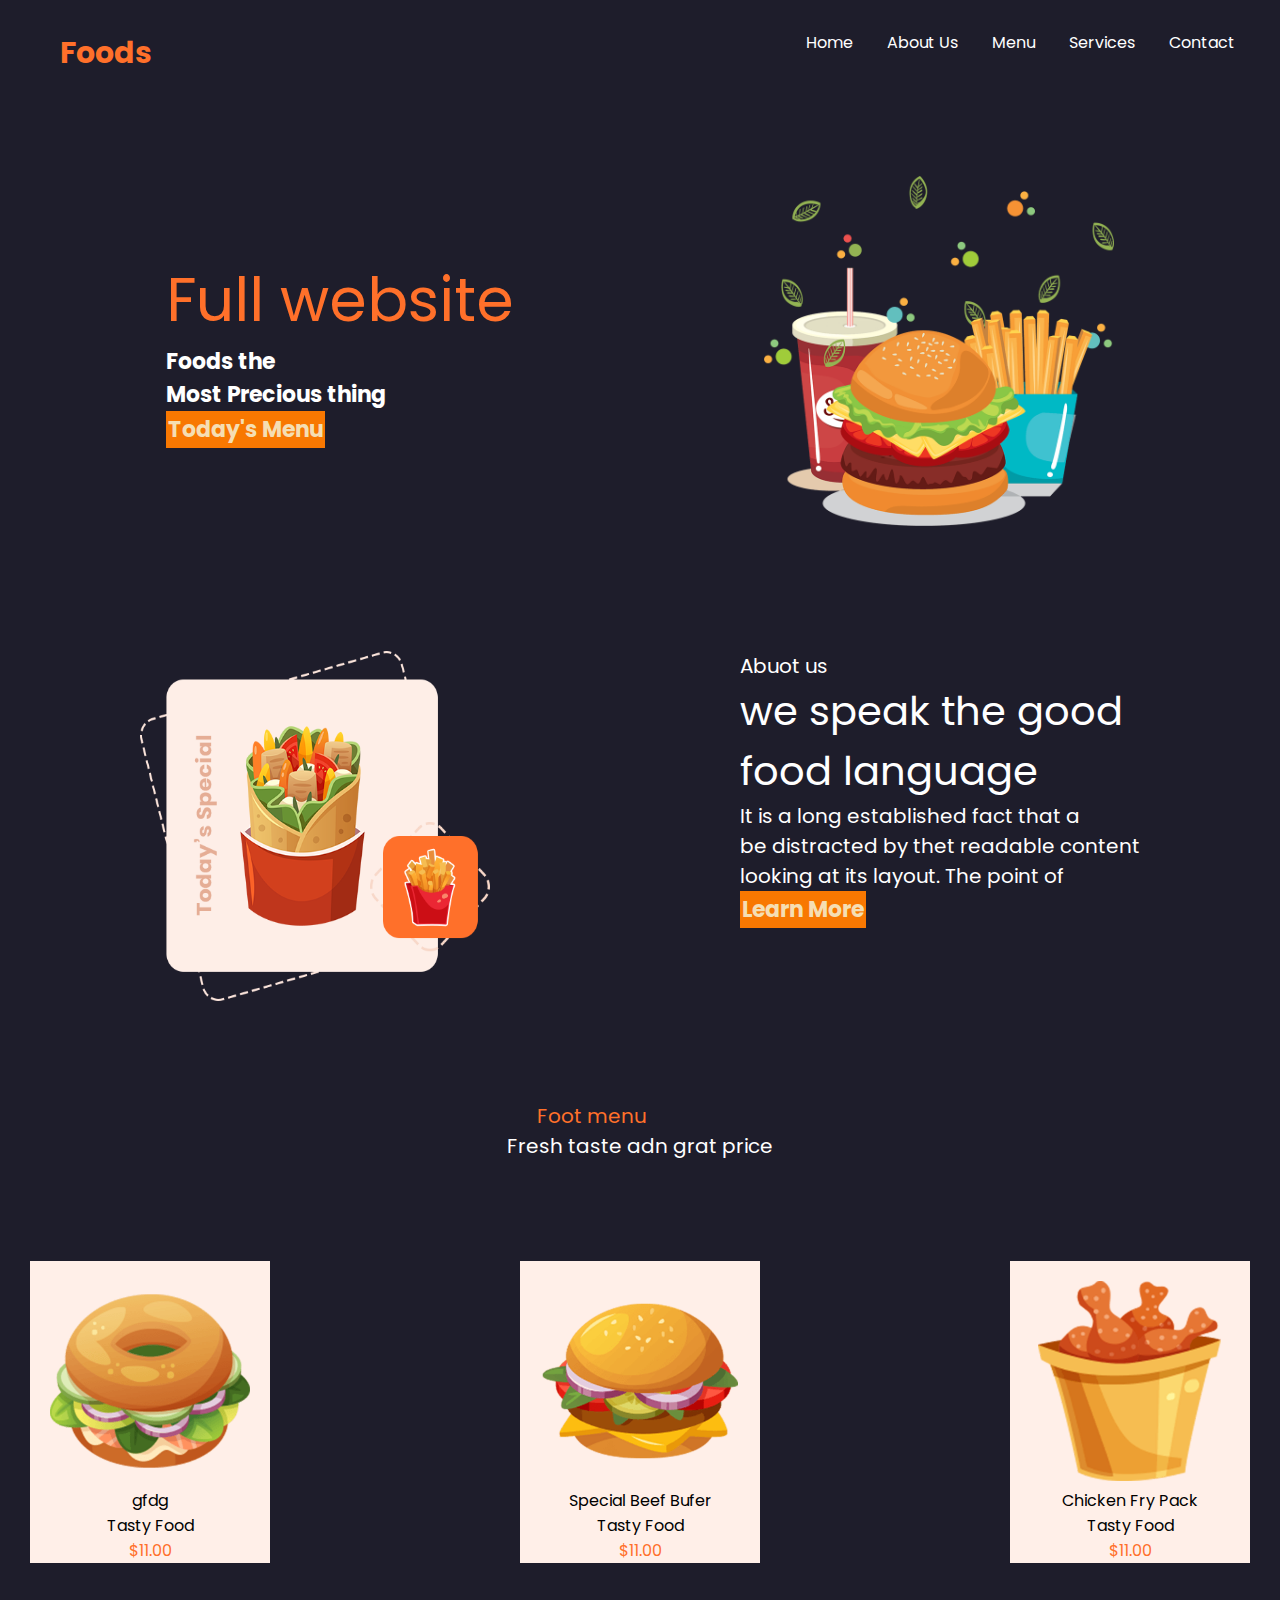
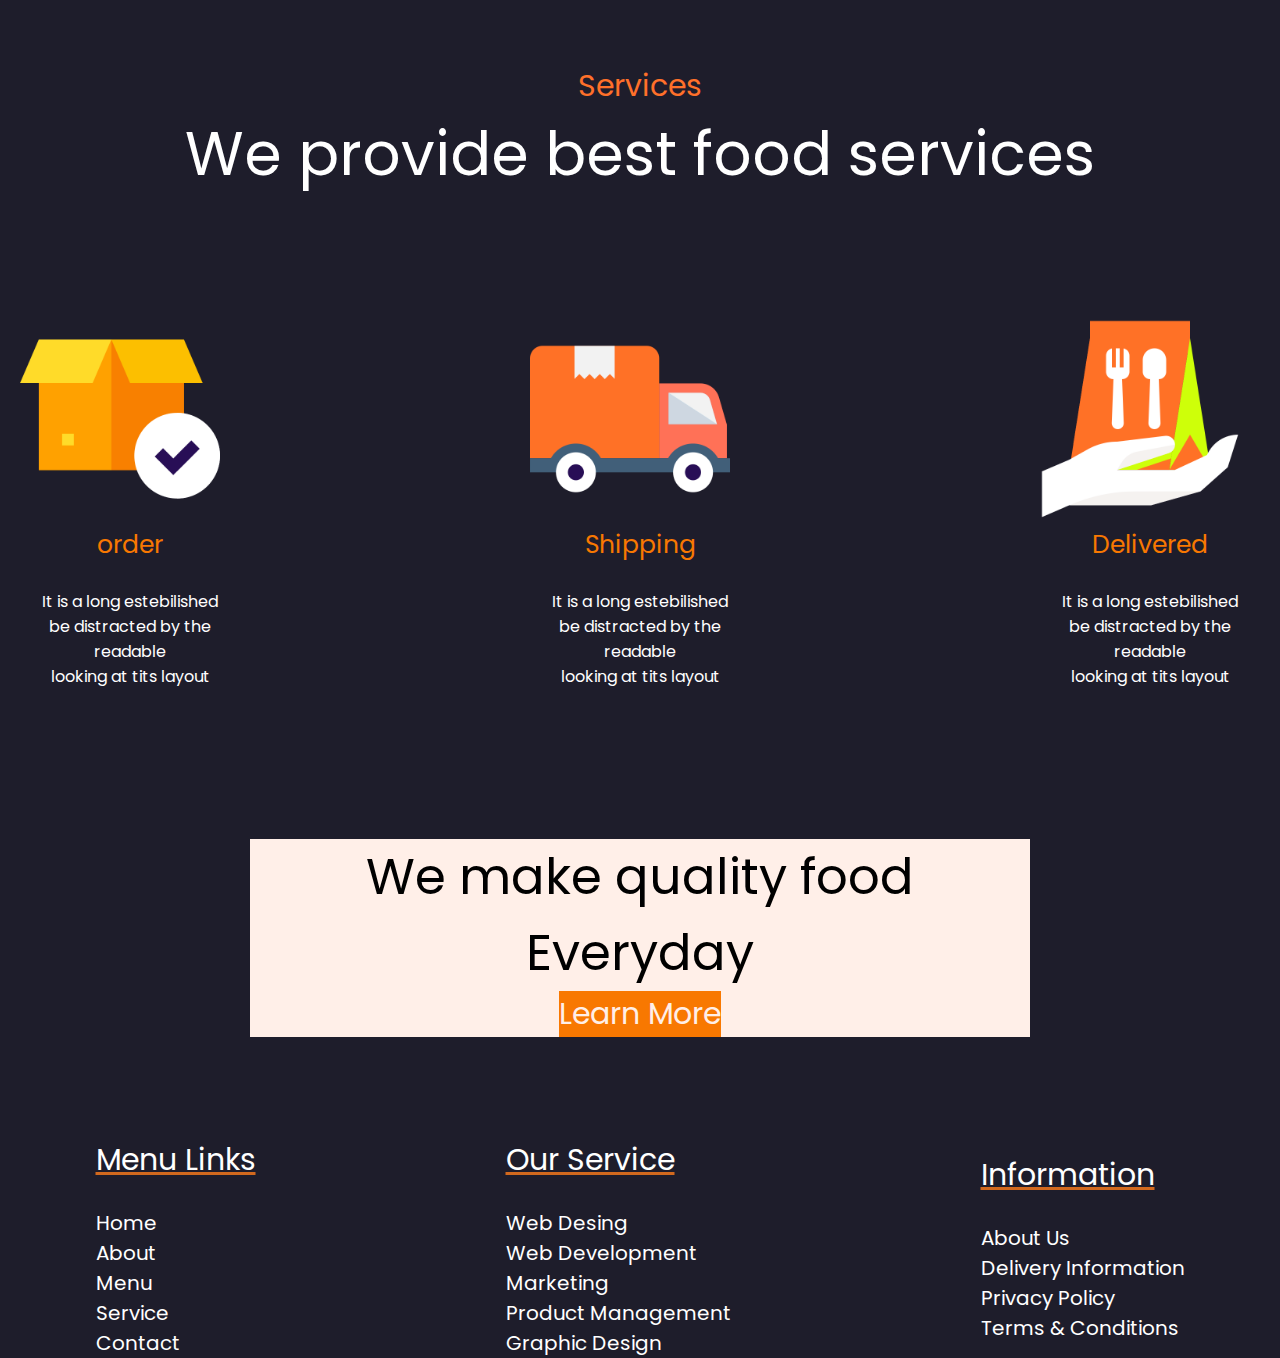
<file: index.html>
<!DOCTYPE html>
<html lang="en">
<head>
    <meta charset="UTF-8">
    <meta name="viewport" content="width=device-width, initial-scale=1.0">
    <link rel="stylesheet" href="css/style.css">
    <link rel="shortcut icon" href="images/burger-solid.svg" type="image/x-icon">
    <title>Document</title>
</head>
<body>
    <section class="navbar ">
        <h4 class="titulo1">Foods</h4>
        <ul>
            <li>
                <a href="">Home</a>
                <a href="#about">About Us</a>
                <a href="#menu">Menu</a>
                <a href="">Services</a>
                <a href="">Contact</a>
            </li>
        </ul>
    </section>
    <section class="content home">
       <div>
        <a class="titulo-home">Full website</a>
        <br>
        <a class="texto-home">Foods the</a><br>
        <a class="texto-home">Most Precious thing</a>
        <br>
        <button class="texto-home button1">Today's Menu</button>
        </div>
    <img class="imagen-home" src="images/home.png" alt="imagen home">
    </section>
    <br>
    <section id ="about" class="content about">
        <img class="imagen-about" src="images/about.png" alt="imagen home">
        <div class="texto-about" >
            <a >Abuot us</a>
            <br>
            <a class="subtitulo2">we speak the good </a>
            <br>
            <a class="subtitulo2">food language</a>
            <br>
            <a class="texto-about">It is a long established fact that a</a>
            <br>
            <a class="texto-about">be distracted by thet readable content</a>
            <br>
            <a class="texto-about">looking at its layout. The point of </a>
            <br>
            <button class="texto-home button1">Learn More</button>
        </div>
    </section>
    <section id="menu" class="content menu">
        <div class="menut">
            <a class="titulo3">Foot menu</a>
            <p></p>
            <a class="texto4">Fresh taste adn grat price</a>
        </div>
    </section>
        <div class="img1">
            <div  class="menus">
                <img class="imagen-menu" src="images/food1.png" alt="food1">
                <a  class="texto5"> gfdg</a>
                <a  class="texto5"> Tasty Food</a>
                <a class="texto6"> $11.00</a>
            </div>
            <div  class="menus">
                <img class="imagen-menu" src="images/food2.png" alt="food2">
                <a  class="texto5"> Special Beef Bufer</a>
                <a  class="texto5"> Tasty Food</a>
                <a class="texto6"> $11.00</a>
            </div>
            <div  class="menus">
                <img class="imagen-menu" src="images/food3.png" alt="food3">
                <a  class="texto5"> Chicken Fry Pack</a>
                <a  class="texto5"> Tasty Food</a>
                <a class="texto6"> $11.00</a>
            </div>
        </div>
    </section> 
    <div >
        <a class="titulomenu">Services</a>
        <a class="textomenu">We provide best food services</a>
   </div>
    <section id="services" class="content services">
       <div  class="conten-services">
                <img class="imagen-services" src="images/s1.png" alt="food1">
                <a  class="subtiulo-services titulo-service"> order</a>
                <div class="texto-services">
                    <br>
                    <a class="services-text">It is a long estebilished</a>
                    <a class="services-text">be distracted by the readable</a>
                    <a class="services-text">looking at tits layout</a>
                </div>
            </div>
            </div>
            <div  class="conten-services">
                <img class="imagen-services" src="images/s2.png" alt="food2">
                <a  class="subtiulo-services titulo-service"> Shipping</a>
                <div class="texto-services">
                    <br>
                    <a class="services-text">It is a long estebilished</a>
                    <a class="services-text">be distracted by the readable</a>
                    <a class="services-text">looking at tits layout</a>
                </div>
            </div>
            </div>
            <div  class="conten-services">
                <img class="imagen-services" src="images/s3.png" alt="food3">
                <a  class="subtiulo-services titulo-service"> Delivered </a>
                <div class="texto-services">
                    <br>
                    <p class="services-text">It is a long estebilished</p>
                    <p class="services-text">be distracted by the readable</p>
                    <p class="services-text">looking at tits layout</p>
                </div>
            </div>
    </section>
    <br>
    <br>
    <section class="everyday">
            <div class="info">
                <a class="info-container">We make quality food</a>
                <a class="info-container">Everyday</a>
                <button class="button-info">Learn More</button>
        </div>
    </section>
    <section id="contact" class="content contact">
        <div class="contac-1">
            <p class="titulo-conact">Menu Links</p>
            <br>
            <p class="texto-contact">Home</p>
            <p class="texto-contact">About</p>
            <p class="texto-contact">Menu</p>
            <p class="texto-contact">Service</p>
            <p class="texto-contact">Contact</p>
        </div>
        <div class="contac-1">
            <p class="titulo-conact">Our Service</p>
            <br>
            <p class="texto-contact">Web Desing</p>
            <p class="texto-contact">Web Development</p>
            <p class="texto-contact">Marketing</p>
            <p class="texto-contact">Product Management</p>
            <p class="texto-contact">Graphic Design</p>
        </div>
        <div class="contac-1">
            <p class="titulo-conact">Information</p>
            <br>
            <p class="texto-contact">About Us</p>
            <p class="texto-contact">Delivery Information</p>
            <p class="texto-contact">Privacy Policy</p>
            <p class="texto-contact">Terms & Conditions</p>
        </div>
    </section>
</body>
</html>
</file>
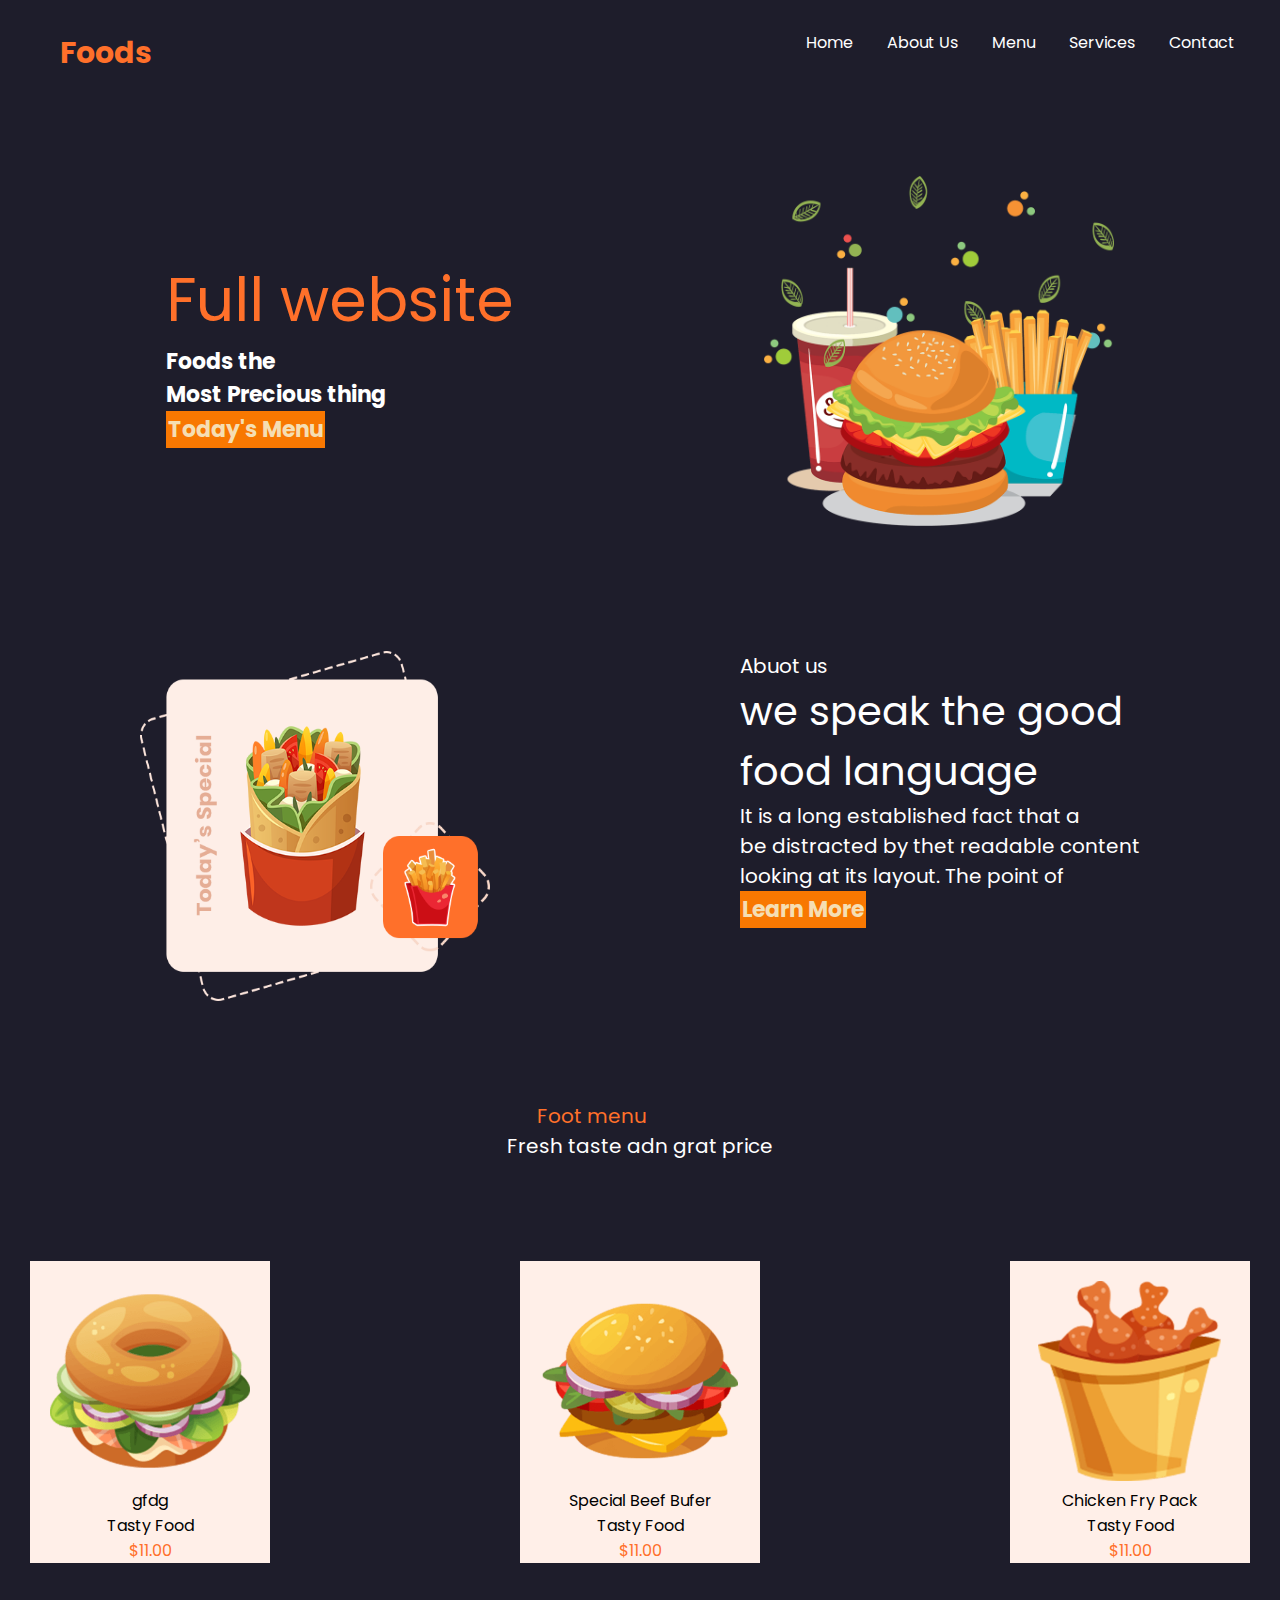
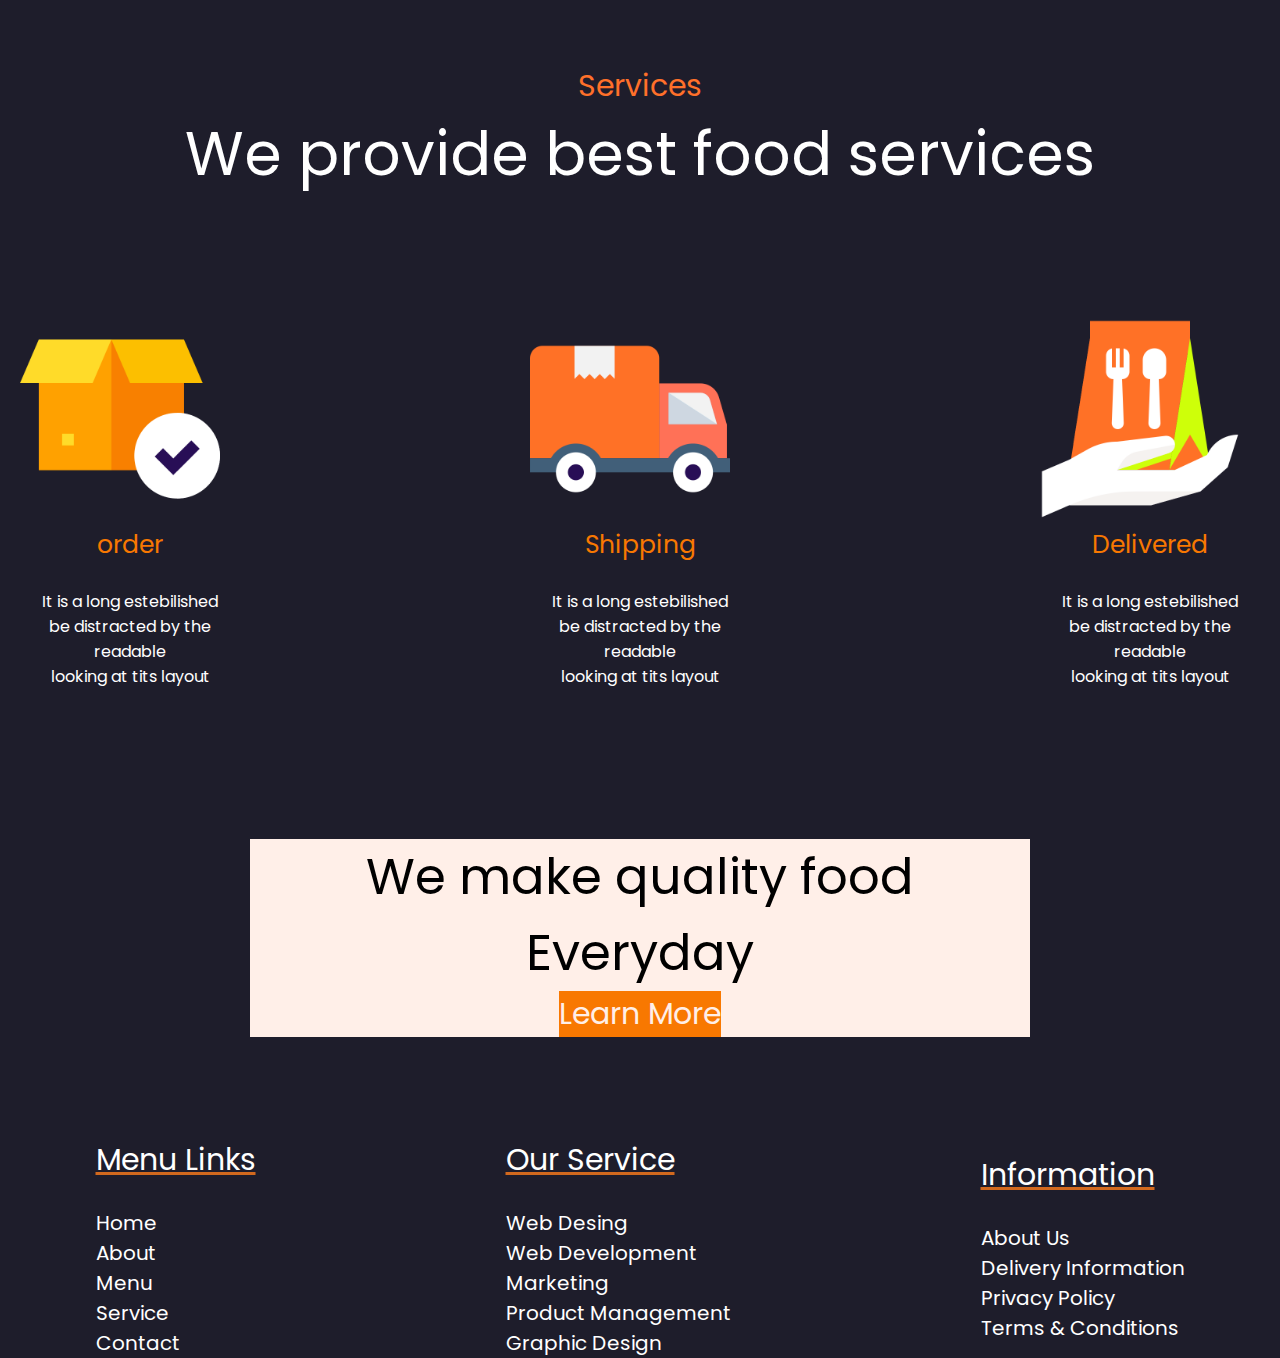
<file: main.html>
<!DOCTYPE html>
<html lang="en">
<head>
    <meta charset="UTF-8">
    <meta name="viewport" content="width=device-width, initial-scale=1.0">
    <link rel="stylesheet" href="css/style.css">
    <link rel="shortcut icon" href="images/burger-solid.svg" type="image/x-icon">
    <title>Document</title>
</head>
<body>
    <section class="navbar ">
        <h4 class="titulo1">Foods</h4>
        <ul>
            <li>
                <a href="">Home</a>
                <a href="#about">About Us</a>
                <a href="#menu">Menu</a>
                <a href="">Services</a>
                <a href="">Contact</a>
            </li>
        </ul>
    </section>
    <section class="content home">
       <div>
        <a class="titulo-home">Full website</a>
        <br>
        <a class="texto-home">Foods the</a><br>
        <a class="texto-home">Most Precious thing</a>
        <br>
        <button class="texto-home button1">Today's Menu</button>
        </div>
    <img class="imagen-home" src="images/home.png" alt="imagen home">
    </section>
    <br>
    <section id ="about" class="content about">
        <img class="imagen-about" src="images/about.png" alt="imagen home">
        <div class="texto-about" >
            <a >Abuot us</a>
            <br>
            <a class="subtitulo2">we speak the good </a>
            <br>
            <a class="subtitulo2">food language</a>
            <br>
            <a class="texto-about">It is a long established fact that a</a>
            <br>
            <a class="texto-about">be distracted by thet readable content</a>
            <br>
            <a class="texto-about">looking at its layout. The point of </a>
            <br>
            <button class="texto-home button1">Learn More</button>
        </div>
    </section>
    <section id="menu" class="content menu">
        <div class="menut">
            <a class="titulo3">Foot menu</a>
            <p></p>
            <a class="texto4">Fresh taste adn grat price</a>
        </div>
    </section>
        <div class="img1">
            <div  class="menus">
                <img class="imagen-menu" src="images/food1.png" alt="food1">
                <a  class="texto5"> gfdg</a>
                <a  class="texto5"> Tasty Food</a>
                <a class="texto6"> $11.00</a>
            </div>
            <div  class="menus">
                <img class="imagen-menu" src="images/food2.png" alt="food2">
                <a  class="texto5"> Special Beef Bufer</a>
                <a  class="texto5"> Tasty Food</a>
                <a class="texto6"> $11.00</a>
            </div>
            <div  class="menus">
                <img class="imagen-menu" src="images/food3.png" alt="food3">
                <a  class="texto5"> Chicken Fry Pack</a>
                <a  class="texto5"> Tasty Food</a>
                <a class="texto6"> $11.00</a>
            </div>
        </div>
    </section> 
    <div >
        <a class="titulomenu">Services</a>
        <a class="textomenu">We provide best food services</a>
   </div>
    <section id="services" class="content services">
       <div  class="conten-services">
                <img class="imagen-services" src="images/s1.png" alt="food1">
                <a  class="subtiulo-services titulo-service"> order</a>
                <div class="texto-services">
                    <br>
                    <a class="services-text">It is a long estebilished</a>
                    <a class="services-text">be distracted by the readable</a>
                    <a class="services-text">looking at tits layout</a>
                </div>
            </div>
            </div>
            <div  class="conten-services">
                <img class="imagen-services" src="images/s2.png" alt="food2">
                <a  class="subtiulo-services titulo-service"> Shipping</a>
                <div class="texto-services">
                    <br>
                    <a class="services-text">It is a long estebilished</a>
                    <a class="services-text">be distracted by the readable</a>
                    <a class="services-text">looking at tits layout</a>
                </div>
            </div>
            </div>
            <div  class="conten-services">
                <img class="imagen-services" src="images/s3.png" alt="food3">
                <a  class="subtiulo-services titulo-service"> Delivered </a>
                <div class="texto-services">
                    <br>
                    <p class="services-text">It is a long estebilished</p>
                    <p class="services-text">be distracted by the readable</p>
                    <p class="services-text">looking at tits layout</p>
                </div>
            </div>
    </section>
    <br>
    <br>
    <section class="everyday">
            <div class="info">
                <a class="info-container">We make quality food</a>
                <a class="info-container">Everyday</a>
                <button class="button-info">Learn More</button>
        </div>
    </section>
    <section id="contact" class="content contact">
        <div class="contac-1">
            <p class="titulo-conact">Menu Links</p>
            <br>
            <p class="texto-contact">Home</p>
            <p class="texto-contact">About</p>
            <p class="texto-contact">Menu</p>
            <p class="texto-contact">Service</p>
            <p class="texto-contact">Contact</p>
        </div>
        <div class="contac-1">
            <p class="titulo-conact">Our Service</p>
            <br>
            <p class="texto-contact">Web Desing</p>
            <p class="texto-contact">Web Development</p>
            <p class="texto-contact">Marketing</p>
            <p class="texto-contact">Product Management</p>
            <p class="texto-contact">Graphic Design</p>
        </div>
        <div class="contac-1">
            <p class="titulo-conact">Information</p>
            <br>
            <p class="texto-contact">About Us</p>
            <p class="texto-contact">Delivery Information</p>
            <p class="texto-contact">Privacy Policy</p>
            <p class="texto-contact">Terms & Conditions</p>
        </div>
    </section>
</body>
</html>
</file>
<file: css/style.css>
@import url('https://fonts.googleapis.com/css2?family=Poppins:ital,wght@0,100;0,200;0,300;0,400;0,500;0,600;0,700;0,800;0,900;1,100;1,200;1,300;1,400;1,500;1,600;1,700;1,800;1,900&display=swap');
*{
    margin: 0;
    padding: 0;
    box-sizing: border-box;
    font-family: 'Poppins', sans-serif;
    background-color: #1e1d2b
}
.navbar {
    display: flex;
    justify-content: space-between;
    margin: 30px;
}
.navbar li{
    list-style: none;
}
.navbar  a{
    color: white;
    text-decoration: none;
    padding: 15px;
}
.content{
    display: flex;
    gap: 250px;
    justify-content: center;
    align-items: center;
    margin-top: 100px;
}
.titulo1{
    color:#FF702A;
    font-size: 30px;
    margin-left: 30px;
}
.titulo-home{
    color:#FF702A;
    font-size:60px;
}
.texto-home{
    color:#ffffff;
    font-weight: bold;
    font-size: 22px;  
}
.button1{
    color: wheat;
    border: 2px solid #f87801;
    background-color: #f87801;  
}
.imagen-home{
    width: 350px;
    height: 350px;
} 
.about{
    display: flex;
    justify-content: center;
    align-items: center;
    gap: 250px;
    margin-top: 100px
}
.imagen-about{
    width: 350px;
    height: 350px;
    align-self: center;
}
.texto-about{
    color: #f87801;
    align-self: start
}
.subtitulo2{
    color: #ffffff;
    font-size: 40px;
}
.button1:hover{
    cursor: pointer;
    transform: scale(2);
}
.texto-about{
    color:#ffffff;
    font-size: 20px;
}
.menu{
    display: flex;
    flex-direction: column;
    justify-content: center;
    align-items: center;
    gap: 250px;
    
}
.titulo3{
    color:#FF702A;
    font-size: 20px;
    margin-left: 30px;
}
.texto4{
    color:#ffffff;
    font-size: 20px;
}
.img1{
    display: flex;
    justify-content: center;
    align-items: center;
    gap: 250px;
    margin-top: 100px;
  
}
.imagen-menu
{
    width: 200px;
    height: 200px;
    background: #ffefe8;  
}
.menus{
    background: #ffefe8;
    color:black;
    padding: 20px  20px 0 20px;
}
.texto4{
  
    color:rgb(255, 255, 255);
    display: flex;
    justify-content: center;
    align-items: flex-end;
}
.texto5{
    color:rgb(0, 0, 0);
    display: flex;
    justify-content: center;
    align-items: flex-end;
    background: #ffefe8;
}
.texto6{
    color:#FF702A;
    display: flex;
    justify-content: center;
    align-items: flex-end;
    background: #ffefe8;
}
.services{
    display: flex;
    justify-content: center;
    align-items: center;
    gap: 250px;
 
}
.titulo4{
    display: flex;
    justify-content: space-around;
}
.titulomenu{
    color: #FF702A;
    display: flex;
    font-size: 30px;
    justify-content: center;
    margin-top: 100px;
    
}
.textomenu{
    color:#ffffff;
    display: flex;
    font-size: 60px;
    justify-content: center;
    margin-bottom: 25px;
}
.imagen3m{
    width: 200px;
    height: 200px;
    background: #ffefe8;  
}
.conten-services{
    color:black;
    padding: 20px  20px 0 20px;
}
.imagen-services{
    width: 200px;
    height: 200px; 
}
.subtiulo-services{
    color:rgb(0, 0, 0);
    display: flex;
    justify-content: center;
    align-items: flex-end;
}
.titulo-service{
    color: #f87801;
    font-size: 25px;
}
.texto-services{
    color: white;
}
.services-text{
    display: flex;
    justify-content: center;
    text-align: center;
}
.everyday{
    display: flex;
    justify-content: center;
    align-items: center;
    gap: 250px;
    background: #ffefe8;
    margin: 100px 250px;
}
.info-container{
    font-size: 50px;
    background: #ffefe8;
}
.button-info{
    display: flex;
    justify-content: center;
    background: #f87801;
    font-size: 30px;
    color:#ffefe8;
    border: none;
}
.info{
    background: #ffefe8;
    display: flex;
    flex-direction: column;
    justify-content: center;
    align-items: center;
}
.contac{
    display: flex;
    justify-content: space-between;

}
.contac-1{
    display: flex;
    flex-direction: column;
    color: #ffffff;
}
.titulo-conact{
    font-size: 30px;
    text-decoration:underline chocolate
}
.texto-contact{
    font-size: 20px;
}
/* 
.d-flex {
    display: flex; 
  
  }
.columna-1{

    width:5%;;
    height: 100%;
    box-shadow: 50px;
    border-left: 5px solid  #2C2B47;
    background:  #2C2B47;
    display: flex;
    
    
}

.columna-2{
    width: 50%;
    height: 100%;
    box-shadow: 50px;
    border-left: 5px solid  #2C2B47;
    background:  #2C2B47;
   
}
.columna-3{
    width: 40%;
    height: 100%;
    box-shadow: 50px;
    border-left: 5px solid  #2C2B47;
    background:  #2C2B47;
    
}

.titulo1{
  color:#FF702A;
  font-size: 30px;
}
.menu{
    margin-left: 200px;
}

.texto1{
    color:#ffffff;
    font-weight: bold;
    font-size: 22px;  
}
.button1{
    border: 2px solid #f87801;
    background-color: #f87801;  
}
.opciones{
    color:#ffffff;
    font-size: 20px;
}
.imagen1{
    width: 350px;
    height: 350px;
} */
</file>
